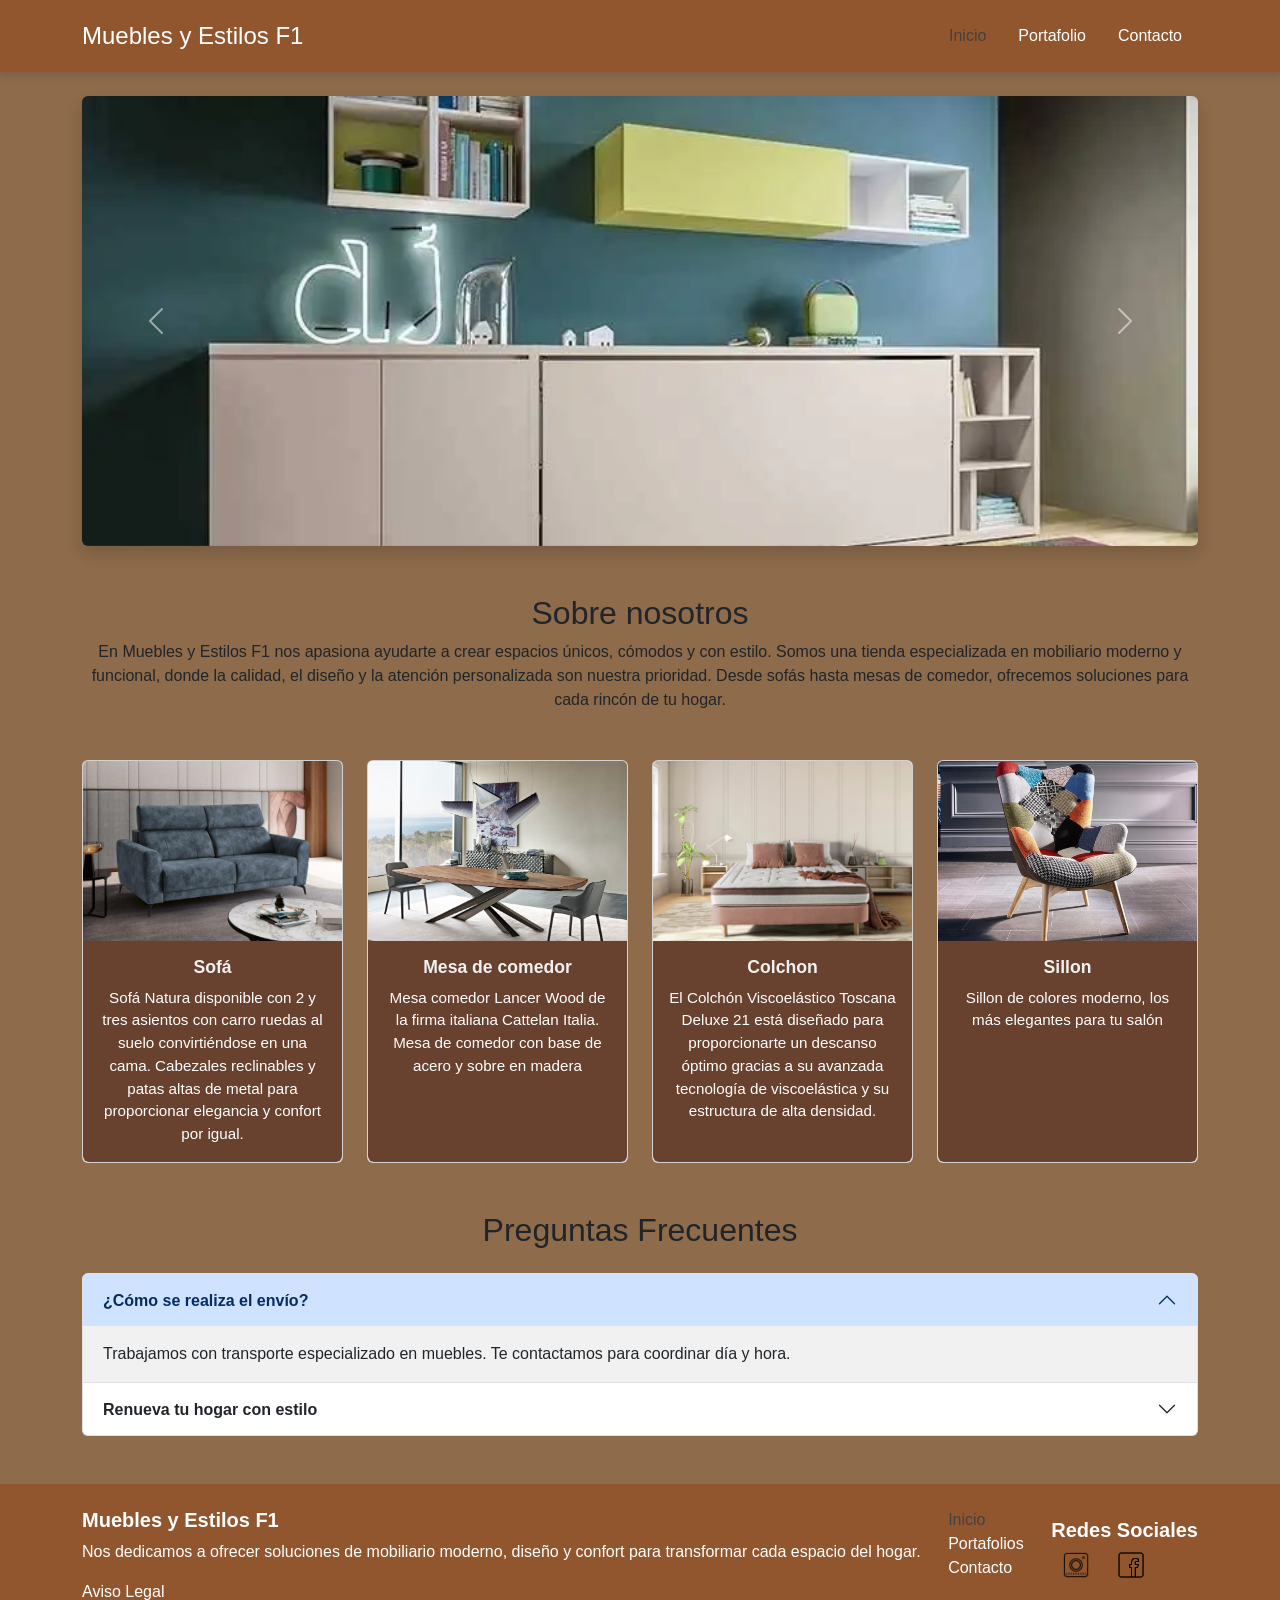
<file: index.html>
<!DOCTYPE html>
<html lang="es">
<head>
   <meta charset="UTF-8">
   <meta name="viewport" content="width=device-width, initial-scale=1.0">
   <title>Inicio</title>
   <link href="https://cdn.jsdelivr.net/npm/bootstrap@5.3.2/dist/css/bootstrap.min.css" rel="stylesheet">
   <link rel="stylesheet" href="css/estilos.css">
</head>
<body>

  <!-- Header -->
  <header class="bg-principal texto-blanco">
    <div class="container d-flex justify-content-between align-items-center py-3">
      <h1 class="h4 mb-0">Muebles y Estilos F1</h1>
      <nav>
        <ul class="nav">
          <li class="nav-item">
            <a class="nav-link texto-gris" href="index.html">Inicio</a>
          </li>
          <li class="nav-item">
            <a class="nav-link texto-blanco" href="views/galeria.html">Portafolio</a>
          </li>
          <li class="nav-item">
            <a class="nav-link texto-blanco" href="views/contacto.html">Contacto</a>
          </li>
        </ul>
      </nav>
    </div>
  </header>

  <!-- Carrusel -->
  <div id="carouselExample" class="carousel slide container mt-4" data-bs-ride="carousel">
    <div class="carousel-inner bordes-redondeados sombra">
      <div class="carousel-item active">
        <img src="img/img.carrusel01.jpeg" class="d-block w-100" alt="Muebles">
      </div>
      <div class="carousel-item">
        <img src="img/img.carrusel2.jpeg" class="d-block w-100" alt="Muebles">
      </div>
      <div class="carousel-item">
        <img src="img/img.carrusel03.jpeg" class="d-block w-100" alt="Muebles">
      </div>
      <div class="carousel-item">
        <img src="img/img.carrusel04.jpeg" class="d-block w-100" alt="Muebles">
      </div>
      <div class="carousel-item">
        <img src="img/img.carrusel05.jpeg" class="d-block w-100" alt="Muebles">
      </div>
    </div>
    <button class="carousel-control-prev" type="button" data-bs-target="#carouselExample" data-bs-slide="prev">
      <span class="carousel-control-prev-icon"></span>
    </button>
    <button class="carousel-control-next" type="button" data-bs-target="#carouselExample" data-bs-slide="next">
      <span class="carousel-control-next-icon"></span>
    </button>
  </div>

  <section class="container centrado-texto my-5">
    <h2>Sobre nosotros</h2>
    <p>
      En Muebles y Estilos F1 nos apasiona ayudarte a crear espacios únicos, cómodos y con estilo. Somos una tienda especializada en mobiliario moderno y funcional,
       donde la calidad, el diseño y la atención personalizada son nuestra prioridad. Desde sofás hasta mesas de comedor, ofrecemos soluciones para cada rincón de tu hogar.
    </p>
  </section>

  <!-- Cards -->
  <section class="container mb-5">
    <div class="row row-cols-1 row-cols-md-4 g-4">
      <div class="col">
        <div class="card h-100">
          <img src="img/img.card1.jpeg" class="card-img-top" alt="sofa">
          <div class="card-body centrado-texto fondo-card">
            <h5 class="card-title">Sofá</h5>
            <p class="card-text">Sofá Natura disponible con 2 y tres asientos con carro ruedas al suelo convirtiéndose en una cama.
               Cabezales reclinables y patas altas de metal para proporcionar elegancia y confort por igual.</p>
          </div>
        </div>
      </div>
      <div class="col">
        <div class="card h-100">
          <img src="img/img.card2.jpeg" class="card-img-top" alt="Mesa de comedor">
          <div class="card-body centrado-texto fondo-card">
            <h5 class="card-title">Mesa de comedor</h5>
            <p class="card-text">Mesa comedor Lancer Wood de la firma italiana Cattelan Italia. Mesa de 
              comedor con base de acero y sobre en madera </p>
          </div>
        </div>
      </div>
      <div class="col">
        <div class="card h-100">
          <img src="img/img.card3.jpeg" class="card-img-top" alt="Colchon">
          <div class="card-body centrado-texto fondo-card">
            <h5 class="card-title">Colchon</h5>
            <p class="card-text">El Colchón Viscoelástico Toscana Deluxe 21 está diseñado para proporcionarte un descanso óptimo gracias
               a su avanzada tecnología de viscoelástica y su estructura de alta densidad.</p>
          </div>
        </div>
      </div>
      <div class="col">
        <div class="card h-100">
          <img src="img/img.card4.jpeg" class="card-img-top" alt="Sillon">
          <div class="card-body centrado-texto fondo-card">
            <h5 class="card-title">Sillon</h5>
            <p class="card-text">Sillon de colores moderno, los más elegantes para tu salón</p>
          </div>
        </div>
      </div>
    </div>
  </section>

  <!-- Acordeón -->
  <section class="container mb-5">
    <h2 class="centrado-texto mb-4">Preguntas Frecuentes</h2>
    <div class="accordion" id="faq">
      <div class="accordion-item">
        <h2 class="accordion-header" id="q1">
          <button class="accordion-button" type="button" data-bs-toggle="collapse" data-bs-target="#a1">
            ¿Cómo se realiza el envío?
          </button>
        </h2>
        <div id="a1" class="accordion-collapse collapse show" data-bs-parent="#faq">
          <div class="accordion-body">
            Trabajamos con transporte especializado en muebles. Te contactamos para coordinar día y hora.
          </div>
        </div>
      </div>
      <div class="accordion-item">
        <h2 class="accordion-header" id="q2">
          <button class="accordion-button collapsed" type="button" data-bs-toggle="collapse" data-bs-target="#a2">
            Renueva tu hogar con estilo
          </button>
        </h2>
        <div id="a2" class="accordion-collapse collapse" data-bs-parent="#faq">
          <div class="accordion-body">
            Descubre nuestras nuevas colecciones de sofás, mesas y decoración moderna
          </div>
        </div>
      </div>
    </div>
  </section>

  <!-- Footer -->
  <footer class="bg-principal texto-blanco mt-5 py-4">
    <div class="container d-flex flex-column flex-md-row justify-content-between">
      <div>
        <h5>Muebles y Estilos F1</h5>
        <p>Nos dedicamos a ofrecer soluciones de mobiliario moderno, diseño y
           confort para transformar cada espacio del hogar.</p>
        <p class="aviso-legal"><a href="#">Aviso Legal</a></p>
      </div>
      <div>
        <ul class="list-unstyled">
          <li><a href="index.html" class="texto-gris">Inicio</a></li>
          <li><a href="views/galeria.html" class="texto-blanco">Portafolios</a></li>
          <li><a href="views/contacto.html" class="texto-blanco">Contacto</a></li>
        </ul>
      </div>
      <div class="redes-sociales">
        <h5>Redes Sociales</h5>
          <a href="https://www.instagram.com/" target="_blank">
           <img src="img/instagram.jpg" alt="Instagram">
          </a>
          <a href="https://es-es.facebook.com/" target="_blank">
           <img src="img/facebook.jpg" alt="Facebook">
          </a>
      </div>
    </div>
  </footer>

  <script src="https://cdn.jsdelivr.net/npm/bootstrap@5.3.2/dist/js/bootstrap.bundle.min.js"></script>
</body>
</html>
</file>
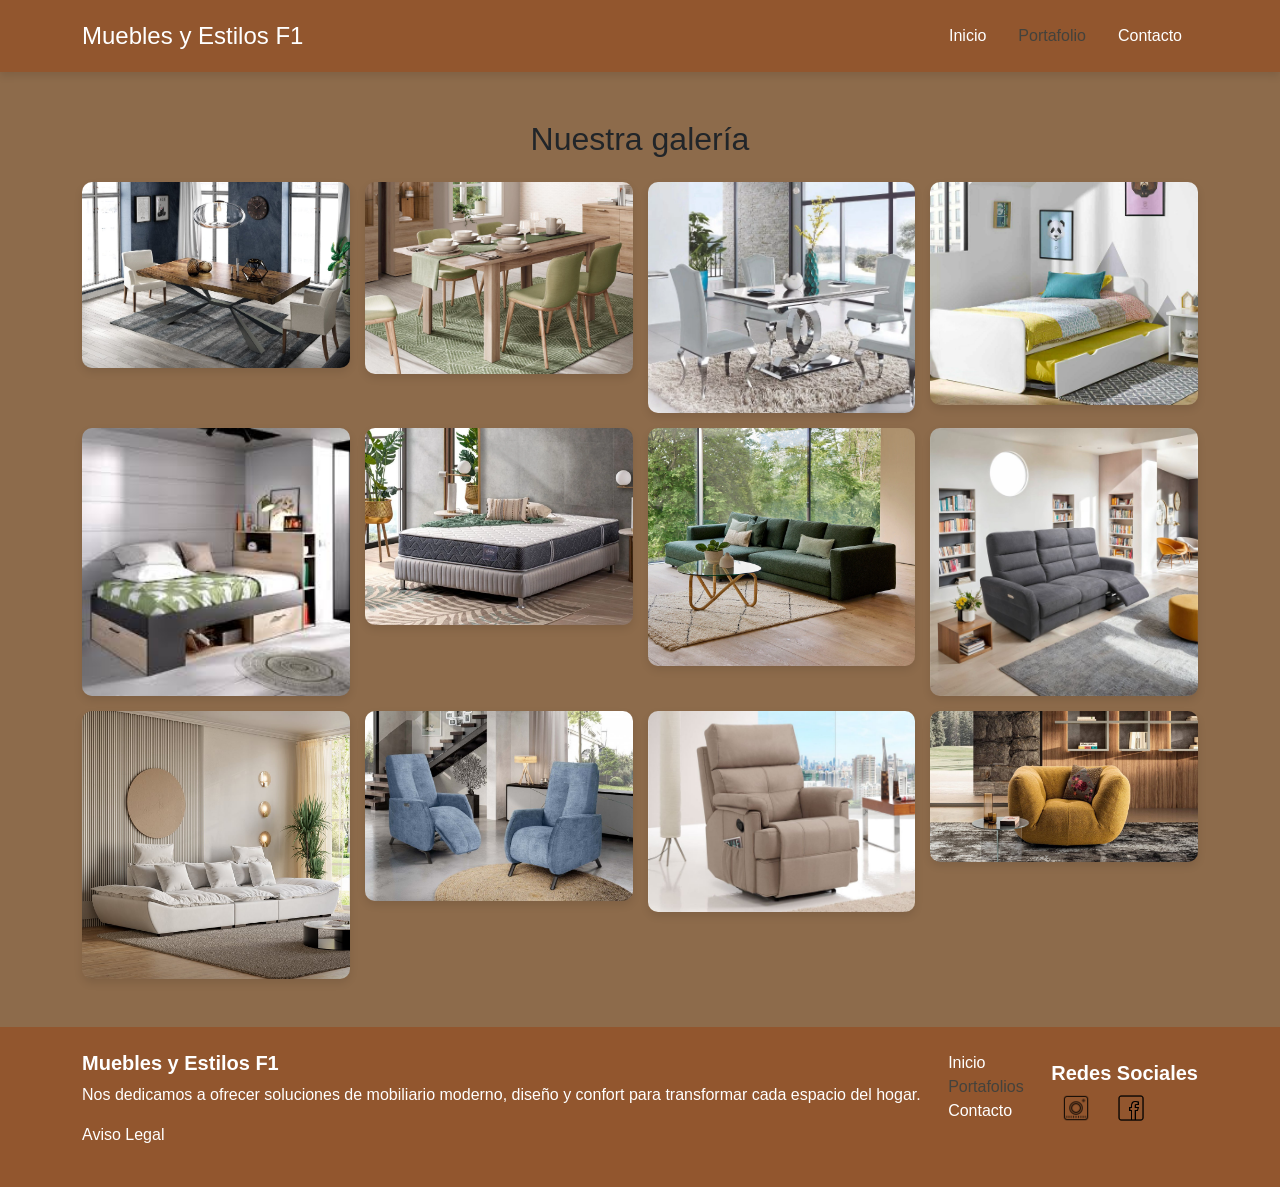
<file: views/galeria.html>
<!DOCTYPE html>
<html lang="es">
<head>
  <meta charset="UTF-8">
  <meta name="viewport" content="width=device-width, initial-scale=1">
  <title>Galería - MasterD</title>
  <link href="https://cdn.jsdelivr.net/npm/bootstrap@5.3.3/dist/css/bootstrap.min.css" rel="stylesheet">
  <link rel="stylesheet" href="../css/estilos.css">
</head>
<body>

<!-- HEADER -->
<header class="bg-principal texto-blanco">
  <div class="container d-flex justify-content-between align-items-center py-3">
    <h1 class="h4 mb-0">Muebles y Estilos F1</h1>
    <nav>
      <ul class="nav">
        <li class="nav-item">
          <a class="nav-link texto-blanco" href="../index.html">Inicio</a>
        </li>
        <li class="nav-item">
          <a class="nav-link texto-gris" href="galeria.html">Portafolio</a>
        </li>
        <li class="nav-item">
          <a class="nav-link texto-blanco" href="contacto.html">Contacto</a>
        </li>
      </ul>
    </nav>
  </div>
</header>

  <!-- Galería -->
  <main class="container my-5">
    <h2 class="centrado-texto mb-4">Nuestra galería</h2>
    <div class="galeria-container">
      <img src="../img/img.imagenes1.jpeg" alt="Imagen 1" class="gallery-img">
      <img src="../img/img.imagenes2.jpeg" alt="Imagen 2" class="gallery-img">
      <img src="../img/img.imagenes3.jpeg" alt="Imagen 3" class="gallery-img">
      <img src="../img/img.imagenes4.jpeg" alt="Imagen 4" class="gallery-img">
      <img src="../img/img.imagenes5.jpeg" alt="Imagen 5" class="gallery-img">
      <img src="../img/img.imagenes6.jpeg" alt="Imagen 6" class="gallery-img">
      <img src="../img/img.imagenes7.jpeg" alt="Imagen 7" class="gallery-img">
      <img src="../img/img.imagenes8.jpeg" alt="Imagen 8" class="gallery-img">
      <img src="../img/img.imagenes9.jpeg" alt="Imagen 9" class="gallery-img">
      <img src="../img/img.imagenes10.jpeg" alt="Imagen 10" class="gallery-img">
      <img src="../img/img.imagenes11.jpeg" alt="Imagen 11" class="gallery-img">
      <img src="../img/img.imagenes12.jpeg" alt="Imagen 12" class="gallery-img">
    </div>
  </main>

  <!-- Footer -->
  <footer class="bg-principal texto-blanco mt-5 py-4">
    <div class="container d-flex flex-column flex-md-row justify-content-between">
      <div>
        <h5>Muebles y Estilos F1</h5>
        <p>Nos dedicamos a ofrecer soluciones de mobiliario moderno, diseño y
           confort para transformar cada espacio del hogar.</p>
        <p class="aviso-legal"><a href="#">Aviso Legal</a></p>
      </div>
      <div>
        <ul class="list-unstyled">
          <li><a href="../index.html" class="texto-blanco">Inicio</a></li>
          <li><a href="galeria.html" class="texto-gris">Portafolios</a></li>
          <li><a href="contacto.html" class="texto-blanco">Contacto</a></li>
        </ul>
      </div>
      <div class="redes-sociales">
        <h5>Redes Sociales</h5>
          <a href="https://www.instagram.com/" target="_blank">
           <img src="../img/instagram.jpg" alt="Instagram">
          </a>
          <a href="https://es-es.facebook.com/" target="_blank">
           <img src="../img/facebook.jpg" alt="Facebook">
          </a>
      </div>
    </div>
  </footer>

</body>
</html>
</file>
<file: css/estilos.css>
body {
  font-family: 'Segoe UI', Tahoma, Geneva, Verdana, sans-serif;
  background-color: #8d6b4b;
}

.centrado-texto {
  text-align: center;
}

.bordes-redondeados {
  border-radius: 0.375rem;
}

.sombra {
  box-shadow: 0 0.5rem 1rem rgba(0, 0, 0, 0.15);
}

.bg-principal {
  background-color: #92562e;
}


/* Header y Nav */
header {
  box-shadow: 0 4px 8px rgba(0, 0, 0, 0.1);
}

.texto-blanco {
  color: #ffffff !important;
}

.texto-gris {
  color: #44423c !important;
}

header h1 {
  font-weight: bold;
  color: #ffffff;
}

.nav-link {
  font-weight: 500;
}

.nav-link.texto-amarillo {
  font-weight: 700;
}

/* Carrusel */
.carousel-inner img {
  max-height: 450px;
  object-fit: cover;
}

/* Seccion de informacion */
section p {
  font-size: 1rem;
}

/* Cards */
.card-img-top {
  height: 180px;
  object-fit: cover;
}

.card-title {
  font-size: 1.1rem;
  font-weight: bold;
  color: #f1f1f1;
}

.card-text {
  font-size: 0.95rem;
  color: #ffffff;
}

.fondo-card {
  background-color: #68412f;
  border-radius: 0 0 0.375rem 0.375rem;
  padding: 1rem;
}


/* Acordeon */
.accordion-button {
  font-weight: 600;
}

.accordion-body {
  background-color: #f1f1f1;
}

/* Formulario de Contacto */
form label {
  font-weight: 500;
}

form input:invalid,
form textarea:invalid {
  border-color: #855f3d;
}

/* Mapa */
#mapa {
  width: 100%;
  height: 400px;
  border: 2px solid #855f3d;
  border-radius: 10px;
  box-shadow: 0 2px 6px rgba(0,0,0,0.1);
}

/* Galeria */
.galeria-container {
  display: grid;
  grid-template-columns: repeat(auto-fill, minmax(250px, 1fr));
  gap: 15px;
}

.galeria-container img {
  width: 100%;
  border-radius: 10px;
  transition: transform 0.3s ease, filter 0.3s ease, box-shadow 0.3s ease;
  box-shadow: 0 4px 8px rgba(0,0,0,0.1);
  cursor: zoom-in;
}

.galeria-container img:hover {
  transform: scale(1.05);
  filter: brightness(1.1);
  box-shadow: 0 8px 16px rgba(0,0,0,0.2);
}

/* Footer */
footer h5 {
  font-weight: bold;
}

footer a {
  text-decoration: none;
}

.redes-sociales {
  margin: 10px 0;
  display: inline-block;
}

.redes-sociales a {
  margin: 0 10px;
  display: inline-block;
}

.redes-sociales img {
  width: 30px;
  height: 30px;
  transition: transform 0.3s;
}

.redes-sociales img:hover {
  transform: scale(1.2);
}

footer .aviso-legal a {
  color: white;
  text-decoration: none;
  transition: color 0.3s;
}

footer .aviso-legal a:hover {
  color: #d3770e;
}
</file>
